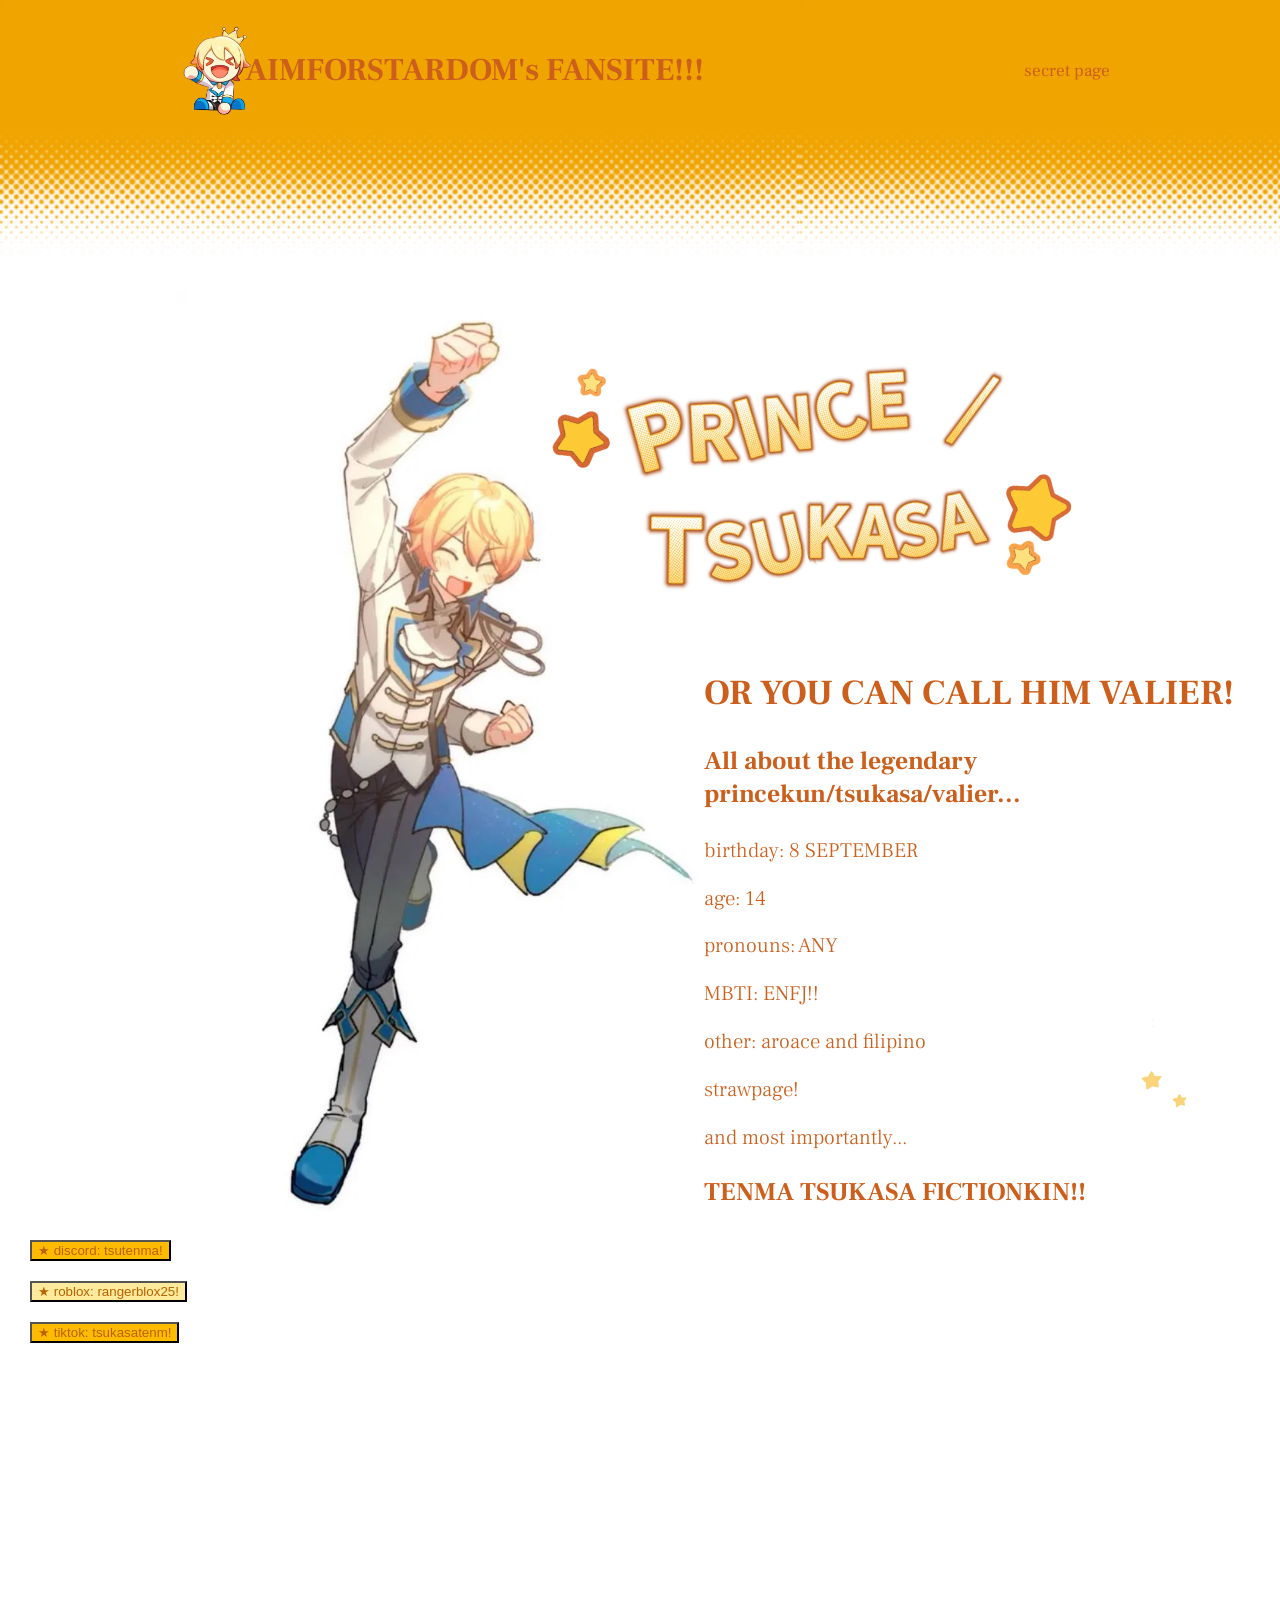
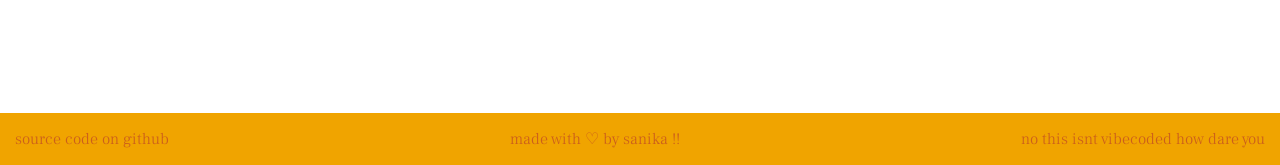
<file: index.html>
<html>
    <head>
        <link rel="preconnect" href="https://fonts.googleapis.com">
        <link rel="preconnect" href="https://fonts.gstatic.com" crossorigin>
        <link href="https://fonts.googleapis.com/css2?family=Frank+Ruhl+Libre:wght@300..900&display=swap" rel="stylesheet">
        <link rel="stylesheet" href="style.css">
        <script src="script.js" defer></script>
        <title>aimforstardom's site!</title>
    </head>
    <body>
        <header id="site-header">
            <nav id="nav">
                <a href="index.html" style="display: flex; flex-direction: row; align-items: center; font-size: 1.1em;">
                    <img class="nav-icon" src="assets/babykasa.png" height="75px" alt="Tenma Tsukasa icon">
                    <h2>AIMFORSTARDOM's FANSITE!!!</h2>
                </a>
                <div class="links" id="links">
                    <a href="secret.html" target="_blank">secret page</a>
                </div>
            </nav>
            <div class="header-pattern"></div>
        </header>
        <br>
        <br>
        <div class="page">
            <span style="display: flex;">
                <img src="assets/tsukasa.jpg" height="950px" style="margin-left: 12%;">
                <div class="intro">
                    <img src="assets/title.png" height="400px" style="transform: rotate(352deg); margin-left: -200px;">
                    <div class="introtext">
                        <h2>OR YOU CAN CALL HIM VALIER!</h2>
                        <h3>All about the legendary princekun/tsukasa/valier...</h3>
                        <p>birthday: 8 SEPTEMBER</p>
                        <p>age: 14</p>
                        <p>pronouns: ANY</p>
                        <p>MBTI: ENFJ!!</p>
                        <p>other: aroace and filipino</p>
                        <p>
                            <a href="https://aimforstardom.straw.page/" target="_blank">strawpage!</a>
                        </p>
                        <p>and most importantly...</p>
                        <h3>TENMA TSUKASA FICTIONKIN!!</h3>
                        <img src="assets/stars.png" height="150px;" style="margin-left: 400px; margin-top: -250px;">
                    </div>
                </div>
            </span>
            <span style="display: flex;">
                <div class="contact buttons">
                    <button style="background-color: ffbb00; color: b86200;">
                        &#9733;
                        discord: tsutenma!
                    </button>
                    <br>
                    <br>
                    <button style="background-color: fdea9d; color: b86200;">
                        &#9733;
                        roblox: rangerblox25!
                    </button>
                    <br>
                    <br>
                    <button style="background-color: ffbb00; color: b86200;">
                        &#9733;
                        tiktok: tsukasatenm!
                    </button>
                </div>
            </span>
        </div>
        <br>
        <br>
        <footer id="site-footer">
            <div class="footer-pattern"></div>
            <div class="footer">
                <p>source code on <a href="https://github.com/humaninexistance/aimforstardom" target="_blank">github</a></p>
                <p>made with ♡ by sanika !!</p>
                <p>no this isnt vibecoded how dare you</p>
            </div>
        </footer>
    </body>
</html>
</file>
<file: style.css>
#site-footer {
  position: relative;
  margin-top: 300px;
}

.footer-pattern {
  position: absolute;
  bottom: 100%;
  left: 0;
  width: 100%;
  height: 300px;

  background-image: url("assets/footer.png");
  background-repeat: repeat-x;
  background-position: bottom left;
  background-size: auto 300px;

  opacity: 0;
  visibility: hidden;
  transition: opacity 0.3s ease;

  margin-bottom: -18px;
  margin-right: -1px;
}

.footer-pattern.visible {
  opacity: 1;
  visibility: visible;
}

.footer {
   display: flex;
   align-items: center;
   justify-content: space-between;
   background-color: #f0a400;
   bottom: 0;
}

#site-header {
  position: relative;
}

#site-header {
  position: relative;
  margin-bottom: 80px;
}

.header-pattern {
  position: absolute;
  top: 100%;
  left: 0;
  width: 100%;
  height: 450px;

  background-image: url("assets/header.png");
  background-repeat: repeat-x;
  background-position: top left;
  background-size: auto 450px;
  margin-top: -170px;

  opacity: 0;
  visibility: hidden;
  transition: opacity 0.3s ease;
  z-index: 10;
}

.header-pattern.visible {
  opacity: 1;
  visibility: visible;
}

header {
  position: sticky;
  top: 0;
  z-index: 1000;
}

html,
body {
  min-height: 100%;
  margin: 0;
}

body {
  min-height: 100vh;
  display: flex;
  flex-direction: column;
}

main {
  flex: 1;
}

#nav {
position: sticky;
   top: 0;
   text-decoration: none;
   padding-left: 10px;
   font-size: 1.2em;
   font-weight: bold;
   display: flex;
   flex-direction: row;
   justify-content: space-around;
   z-index: 1000;
}

nav a{
   text-decoration: none;
   color: #cc5f1b;
}

body{
   display: flex;
   flex-direction: column;
   padding: 0px;
   margin: 0px;
   background-attachment: fixed;
   color: #cc5f1b;
   font-family: "Frank Ruhl Libre", serif;
   font-weight: 300;
   scroll-behavior: smooth;
   min-height: 100vh;
   background-repeat: no-repeat;
}

.links{
   display: flex;
   flex-direction: row;
   align-items: center;
   margin-right: 20px;
   font-weight: normal;
}

.links a, .links button {
   margin-left: 20px;
   font-size:0.9em;
}

.nav-icon{
  width: 95px;
  height: 120px;
  padding: 10px;
}

.page{
   margin: 20px;
   padding: 10px;
   flex: 1;
}

footer p{
   padding-left: 15px;
   padding-right: 15px;
}

a{
   text-decoration: none;
   color: #cc5f1b;
}

.intro p, h2, h3{
    margin-left: -30px;
}

.intro h2{
    font-size: 220%;
    margin-top: -20px;
}

.intro h3{
    font-size: 160%;
}

.intro p{
    font-size: 130%;
}
</file>
